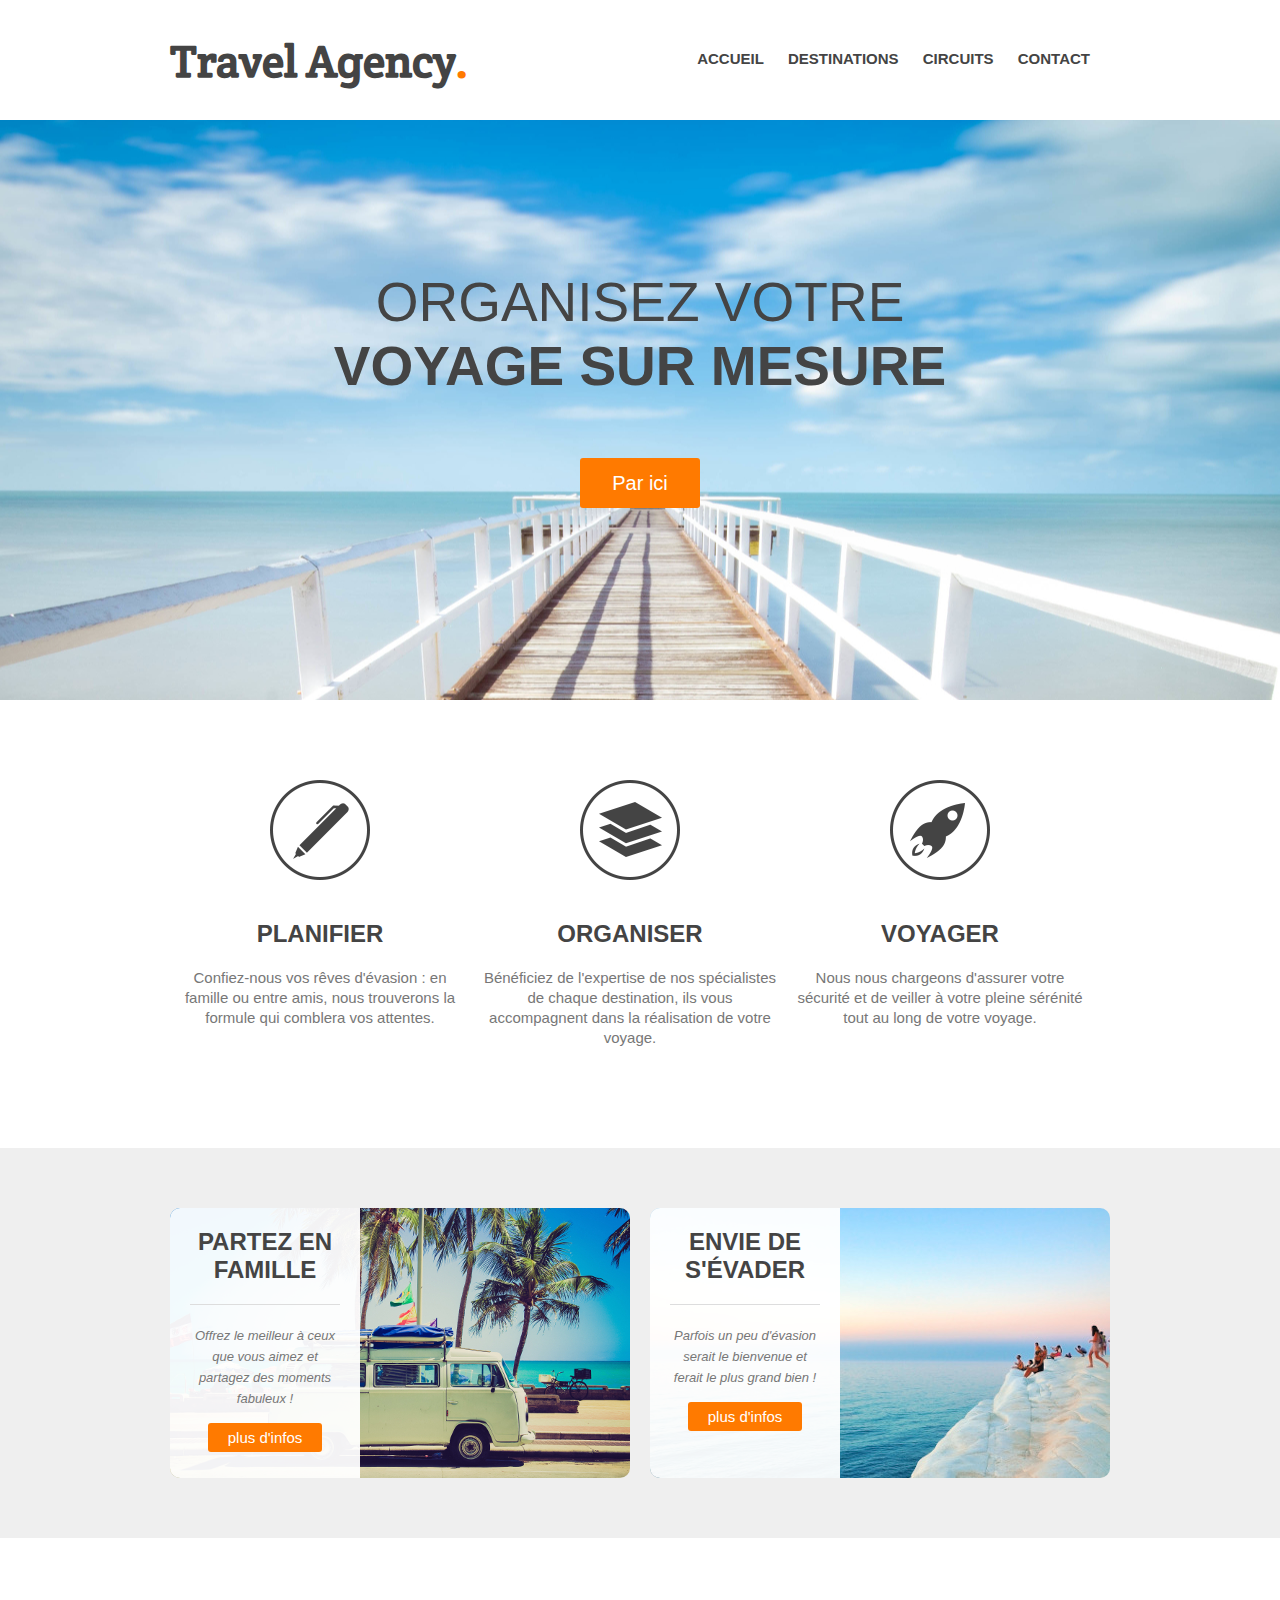
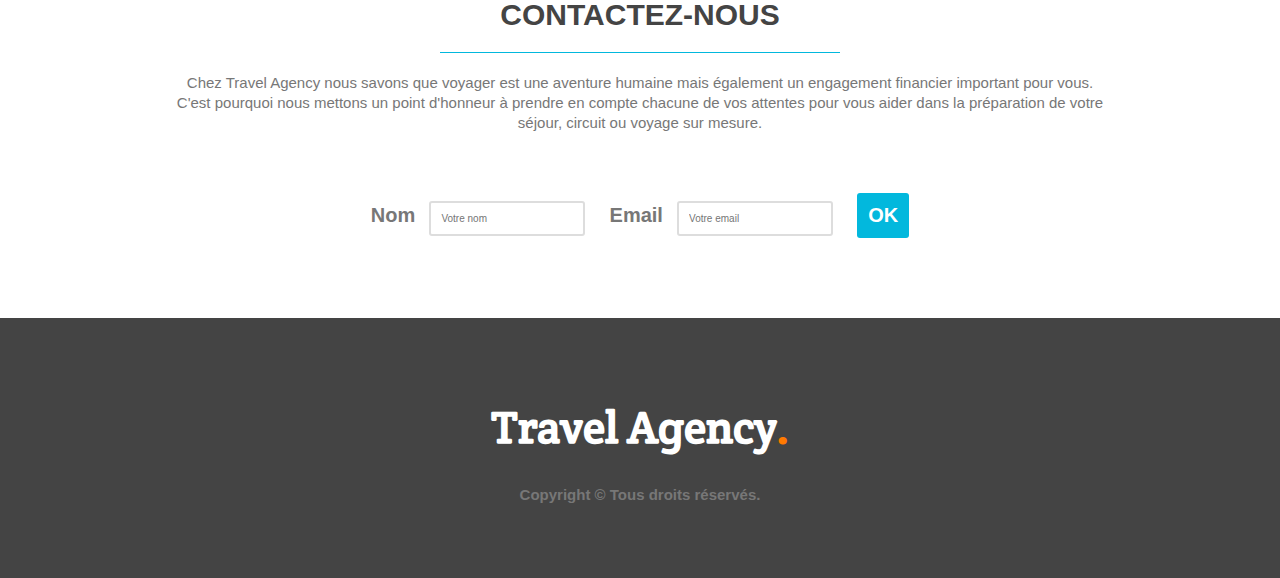
<file: index.html>
<!DOCTYPE html>
<html>

    <head>
        <meta charset="utf-8">
        <link href="style.css" rel="stylesheet">
        <link href="https://fonts.googleapis.com/css?family=Crete+Round&display=swap" rel="stylesheet">
        <title>Travel Agency</title>

    </head>

    <body>

        <header>
            <div class="wrapper">
                <h1>Travel Agency<span class="orange">.</span></h1>
                <nav>
                    <ul>
                        <li><a href="#main-image">Accueil</a></li>
                        <li><a href="#steps">Destinations</a></li>
                        <li><a href="#possibilities">Circuits</a></li>
                        <li><a href="#contact">Contact</a></li>
                    </ul>
                </nav>
            </div>
        </header>

        <section id="main-image">
            <div class="wrapper">
                <h2>Organisez votre<br><strong>voyage sur mesure</strong></h2>
                <a href="page2.html" class="button-1">Par ici</a>
            </div>
        </section>

        <section id="steps">
            <div class="wrapper">
                <ul>
                    <li id="step-1">
                        <h4>Planifier</h4>
                        <p> Confiez-nous vos rêves d'évasion : en famille ou entre amis, nous trouverons la formule qui comblera vos attentes.</p>
                    </li>
                    <li id="step-2">
                        <h4>Organiser</h4>
                        <p>Bénéficiez de l'expertise de nos spécialistes de chaque destination, ils vous accompagnent dans la réalisation de votre voyage.</p>
                    </li>
                    <li id="step-3">
                        <h4>Voyager</h4>
                        <p>Nous nous chargeons d'assurer votre sécurité et de veiller à votre pleine sérénité tout au long de votre voyage.</p>
                    </li>
                    <div class="clear"></div>
                </ul>
            </div>
        </section>

        <section id="possibilities">

            <div class="wrapper">
                <article style="background-image: url(images/image1.jpg);">
                    <div class="overlay">
                        <h4>Partez en famille</h4>
                        <p><small>Offrez le meilleur à ceux que vous aimez et partagez des moments fabuleux !</small></p>
                        <a href="#" class="button-2">plus d'infos</a>
                    </div>  
                </article>

                <article style="background-image: url(images/image2.jpg);">
                    <div class="overlay">
                        <h4>Envie de s'évader</h4>
                        <p><small>Parfois un peu d'évasion serait le bienvenue et ferait le plus grand bien !</small></p>
                        <a href="#" class="button-2">plus d'infos</a>
                    </div>  
                </article>
                <div class="clear"></div>
            </div>

        </section>

        <section id="contact">
            <div class="wrapper">
                <h3>Contactez-nous</h3>
                <p>Chez Travel Agency nous savons que voyager est une aventure humaine mais également un engagement financier important pour vous. C'est pourquoi nous mettons un point d'honneur à prendre en compte chacune de vos attentes pour vous aider dans la préparation de votre séjour, circuit ou voyage sur mesure.</p>
                
                <form>
                    <label for="name">Nom</label>
                    <input type="text" id="name" placeholder="Votre nom">

                    <label for="email"Email>Email</label>
                    <input type="text" id="email" placeholder="Votre email">

                    <input type="submit" value="OK" class="button-3">
                </form>
            </div>
        </section>

        <footer>
            <div>
                <h1>Travel Agency<span class="orange">.</span></h1>
                <div class="copyright">Copyright © Tous droits réservés.</div>
            </div>

        </footer>

    </body>

</html>
</file>
<file: style.css>
/*---- GENERAL ----*/

*{
    margin: 0;
    padding: 0;
}

body{
    font-family: Arial, sans-serif;
    font-size: 15px;
}

h1, h2, h3, h4 {
    color: #444;
}

h1 {
    font-family:'Crete Round', serif;
    font-size: 45px;
}

h2 {
    font-size: 55px;
}

h3 {
    font-size: 30px;
}

h4 {
    font-size: 24px;
}

p {
    line-height: 20px;
    color: #777;
}

ul {
    list-style:none;
}

a {
    text-decoration: none;
    color:#444;
}

.wrapper {
    width:940px;
    margin: 0 auto;
    padding: 0 10px;
}

.orange{
    color:#ff7A00;
}

.clear {
    clear: both;
}

small {
    font-size: 13px;
    font-style: italic;
}

/*---- HEADER ----*/

header{
    height: 120px;
}

header h1{
    float:left;
    margin-top:32px;
}

header nav{
    float:right;
    margin-top:50px;
}

header nav ul li{
    
    display: inline-block;
    
}



header nav ul li a{
    text-transform: uppercase;
    font-weight: bold;
    margin-right: 20px;
}

header nav ul li a:hover {
    color:#ff7A00;
}

/*---- MAIN IMAGE ----*/

#main-image{
    height: 580px;
    background: url('images/fd.jpg') center;
}

#main-image h2 {
    font-weight: normal;
    text-transform: uppercase;
    text-align: center;
    padding: 150px 0 40px 0;
    margin-bottom: 20px;
}

.button-1{
    display: block;
    width: 120px;
    height: 50px;
    background-color: #ff7A00;
    color:#fff;
    font-size: 20px;
    margin: 0 auto;
    line-height: 50px;
    text-align: center;
    border-radius: 3px;
}

.button-1:hover {
    background-color: #02b8DD;
}

/*---- STEPS ----*/

#steps ul{
    margin: 80px 0; 
}

#steps ul li {
    width: 300px; 
    float: left;
    padding-top: 140px;
    text-align: center;
    margin-right: 10px;
}

#steps h4 {
    text-transform: uppercase;
    margin-bottom: 20px;
}

#steps p {
    margin-bottom: 20px;
}

#step-1{
    background: url('images/icon1.png') no-repeat top center;

}
#step-2{
    background: url('images/icon2.png') no-repeat top center;
}

#step-3{
    background: url('images/icon3.png') no-repeat top center;
}

/*---- POSSIBILITIES ----*/

#possibilities {
    background-color: #efefef;
    padding: 60px 0;
}

#possibilities article {
    width: 460px;
    height: 270px;
    float:left;
    border-radius: 10px;
}

#possibilities article:first-child {
    margin-right: 20px;
}

.overlay {
    background-color: rgba(255,255,255, 0.95);
    height: 100%;
    width: 190px;
    padding: 20px;
    border-radius: 10px 0 0 10px;
    text-align: center;
    box-sizing: border-box;
}

article h4 {
    border-bottom: 1px solid #ddd;
    padding-bottom: 20px;
    text-transform: uppercase;
    margin-bottom: 20px;
    text-align: center;
}

#possibilities p {
    text-align: center;
    margin-bottom: 20px;
}

.button-2 {
    color:#fff;
    background-color: #ff7A00;
    padding: 6px 20px;
    border-radius: 3px;
    
}

.button-2:hover {
    background-color: #02b8DD;
}

/*---- CONTACT ----*/

#contact {
    padding: 60px 0;
    text-align: center;
}

#contact h3 {
    width: 400px;
    text-transform: uppercase;
    margin: 0 auto 20px auto;
    border-bottom: 1px solid #02b8DD;
    padding-bottom: 20px;
}

form {
    margin: 60px 0 20px 0;
}

label {
    font-weight: bold;
    font-size: 20px;
    margin-right: 10px;
    color:#777;
}

input[type="text"] {
    padding: 10px;
    font-size: 10px;
    margin-right: 20px;
    border: 2px solid #ddd;
    border-radius: 3px;
}

.button-3 {
    color: #fff;
    font-size: 20px;
    font-weight: bold;
    padding: 11px;
    background-color: #02b8DD;
    border-style: none;
    border-radius: 3px;
}

.button-3:hover {
    color: #fff;
    background-color: #444;
}

/*---- FOOTER ----*/

footer {
    height: 260px;
    background-color: #444;
}

footer h1 {
    color:#fff;
    text-align: center;
    padding-top: 80px;
}

.copyright {
    text-align: center;
    font-weight: bold;
    padding-top: 30px;
    color:#777;

}
</file>
